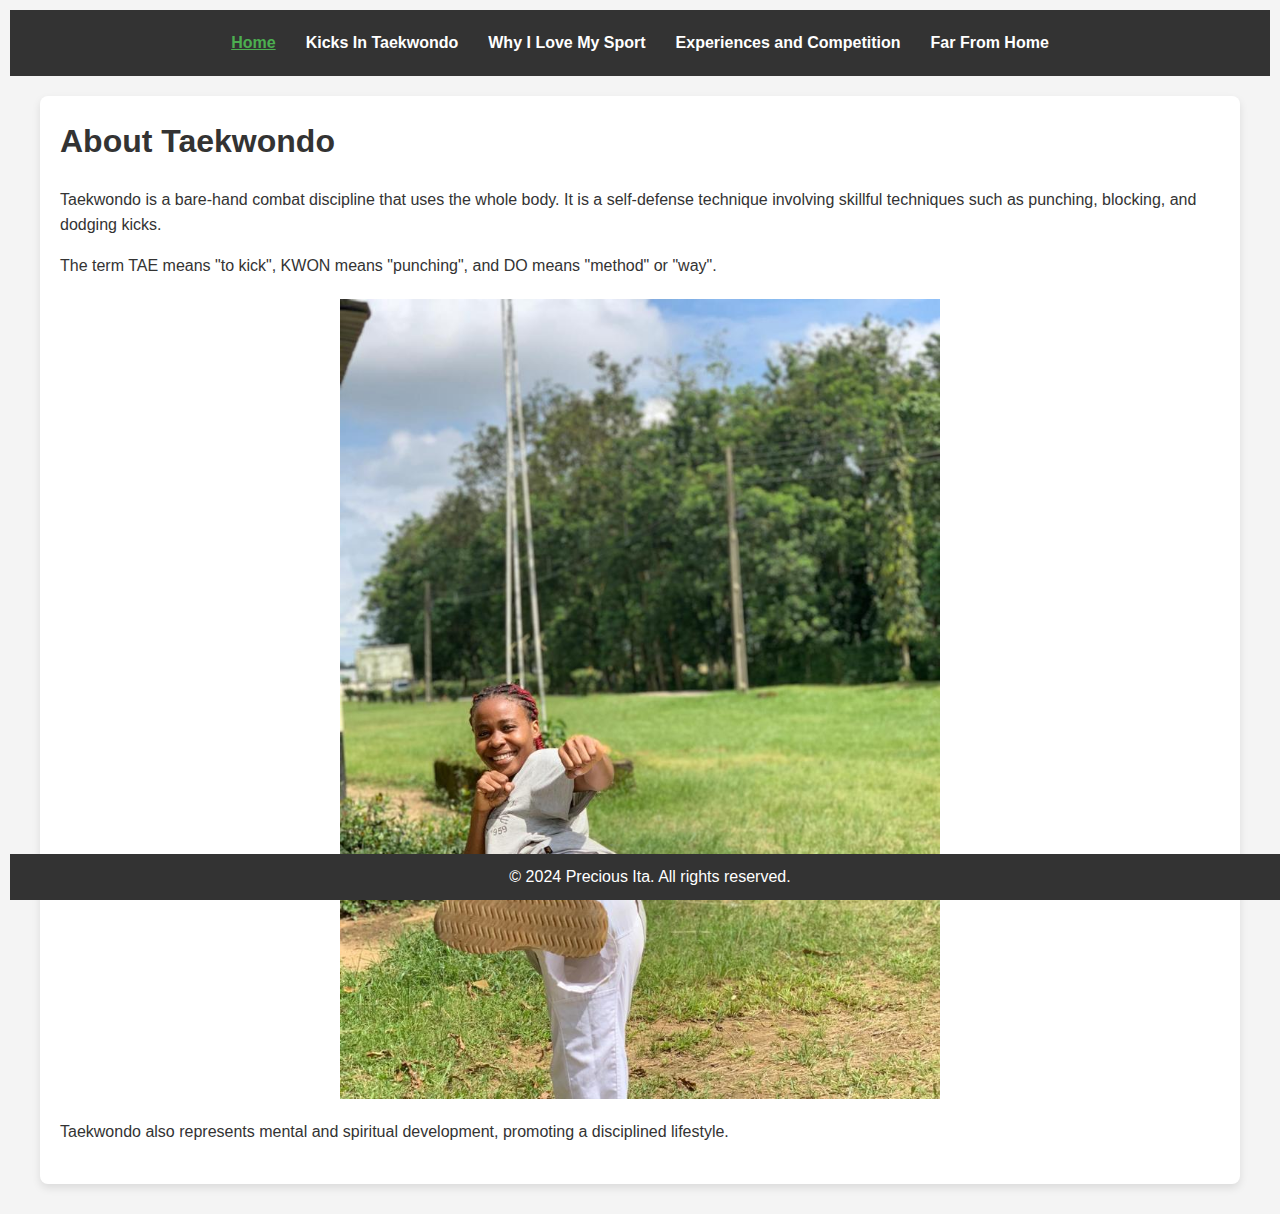
<file: index.html>
<!DOCTYPE html>
<html lang="en">

<head>
    <meta charset="UTF-8">
    <meta name="viewport" content="width=device-width, initial-scale=1.0">
    <title>My Favourite Sport - Taekwondo</title>
    <link rel="stylesheet" href="styles.css">
</head>

<body>
    <header>
        <nav>
            <ul class="nav-list">
                <li><a href="index.html" class="active">Home</a></li>
                <li><a href="kicks.html">Kicks In Taekwondo</a></li>
                <li><a href="mysport.html">Why I Love My Sport</a></li>
                <li><a href="competitions.html">Experiences and Competition</a></li>
                <li><a href="returnhome.html">Far From Home</a></li>
            </ul>
        </nav>
    </header>

    <main>
        <section>
            <h1>About Taekwondo</h1>
            <article>
                <p>Taekwondo is a bare-hand combat discipline that uses the whole body. It is a self-defense technique involving skillful techniques such as punching, blocking, and dodging kicks.</p>
                <p>The term TAE means "to kick", KWON means "punching", and DO means "method" or "way".</p>
                <img src="/images/picture5.jpeg" alt="Taekwondo demonstration" class="taekwondo-img">
                <p>Taekwondo also represents mental and spiritual development, promoting a disciplined lifestyle.</p>
            </article>
        </section>
    </main>

    <footer>
        <p>&copy; 2024 Precious Ita. All rights reserved.</p>
    </footer>
</body>

</html>
</file>
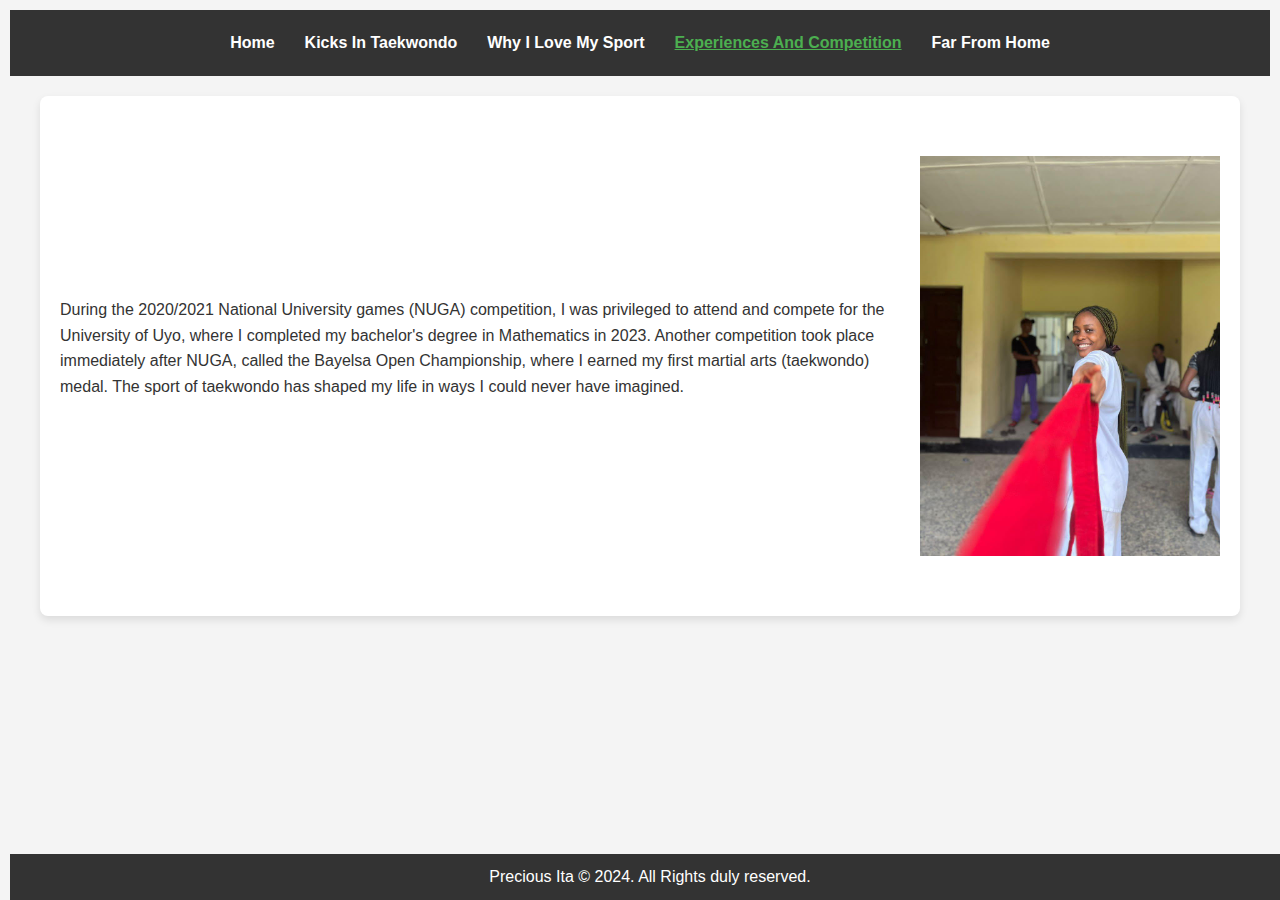
<file: competitions.html>
<!DOCTYPE html>
<html lang="en">

<head>
    <meta charset="UTF-8">
    <meta name="viewport" content="width=device-width, initial-scale=1.0">
    <title>Experiences And Competitions</title>
    <link rel="stylesheet" href="styles.css">
</head>

<body>
    <header>
        <nav>
            <ul class="nav-list">
                <li><a href="index.html">Home</a></li>
                <li><a href="kicks.html">Kicks In Taekwondo</a></li>
                <li><a href="mysport.html">Why I Love My Sport</a></li>
                <li><a href="competitions.html" class="active">Experiences And Competition</a></li>
                <li><a href="returnhome.html">Far From Home</a></li>
            </ul>
        </nav>
    </header>
    <main>
        <section>
            <article class="article-container">
                <p>During the 2020/2021 National University games (NUGA) competition, I was privileged to attend and compete
                    for the University of Uyo, where I completed my bachelor's degree in Mathematics in 2023. Another competition
                    took place immediately after NUGA, called the Bayelsa Open Championship, where I earned my first martial arts 
                    (taekwondo) medal. The sport of taekwondo has shaped my life in ways I could never have imagined.</p>
                <img src="/images/picture1.jpeg" alt="Taekwondo competition" class="competition-img">
            </article>
        </section>
    </main>
    <footer>Precious Ita &copy; 2024. All Rights duly reserved.</footer>
</body>

</html>
</file>
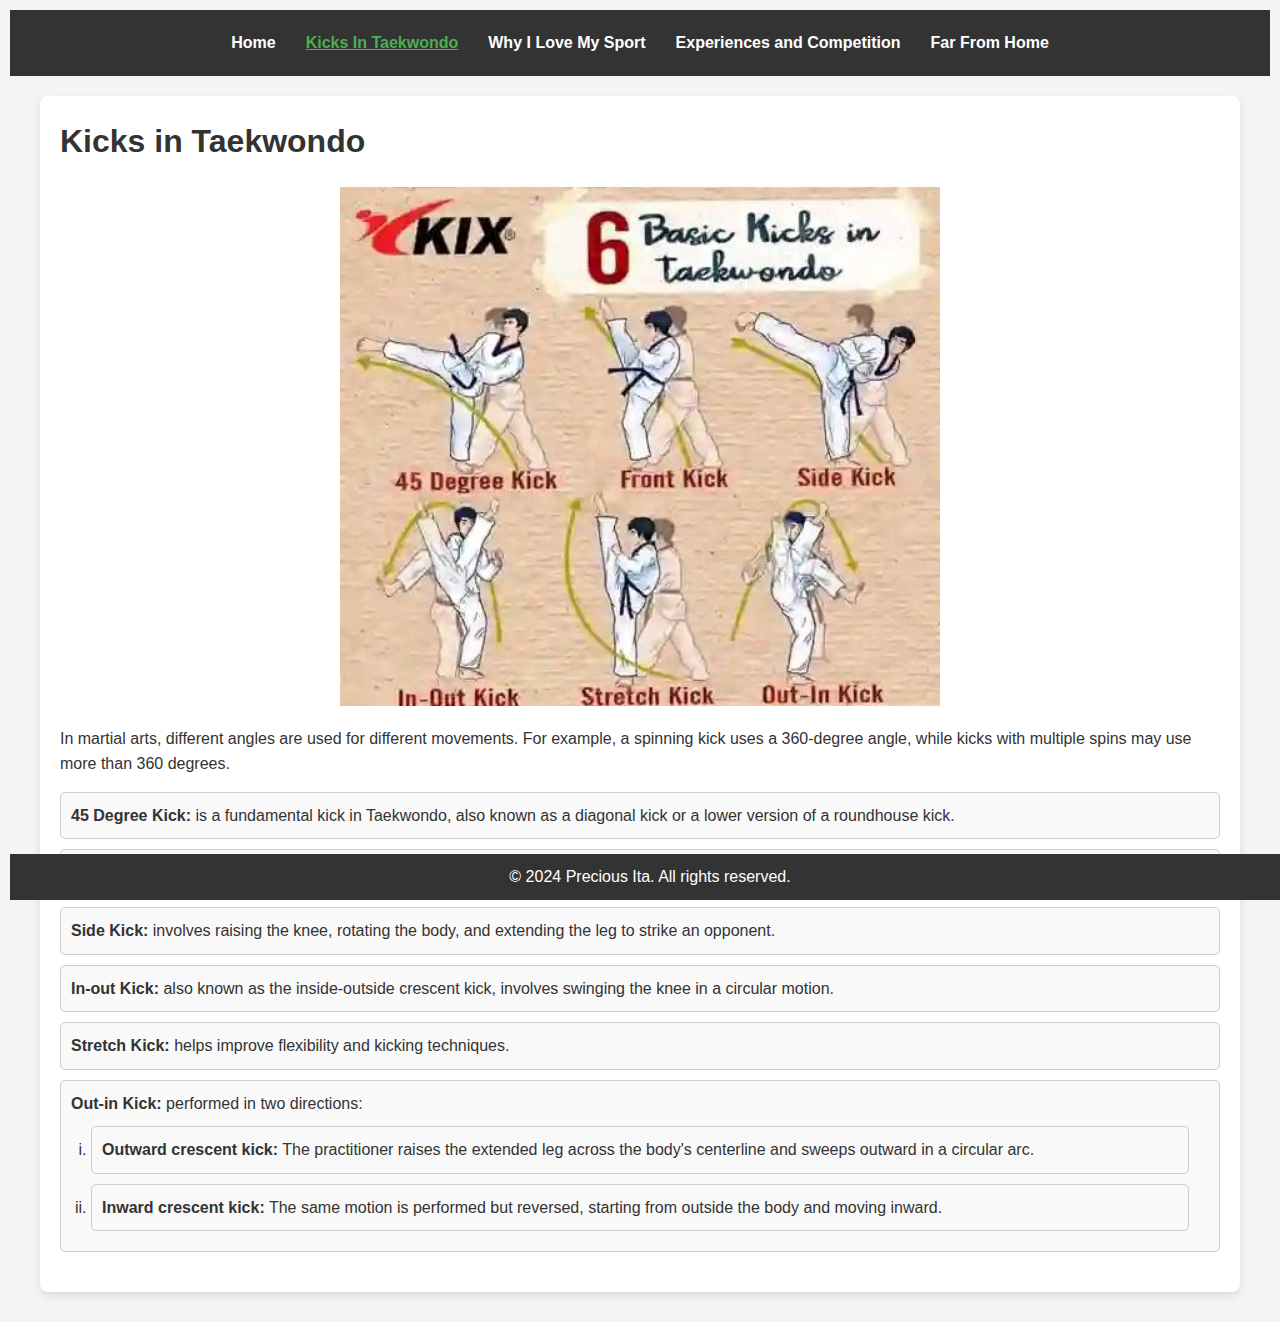
<file: kicks.html>
<!DOCTYPE html>
<html lang="en">

<head>
    <meta charset="UTF-8">
    <meta name="viewport" content="width=device-width, initial-scale=1.0">
    <title>Kicks In Taekwondo</title>
    <link rel="stylesheet" href="styles.css">
</head>

<body>
    <header>
        <nav>
            <ul class="nav-list">
                <li><a href="index.html">Home</a></li>
                <li><a href="kicks.html" class="active">Kicks In Taekwondo</a></li>
                <li><a href="mysport.html">Why I Love My Sport</a></li>
                <li><a href="competitions.html">Experiences and Competition</a></li>
                <li><a href="returnhome.html">Far From Home</a></li>
            </ul>
        </nav>
    </header>

    <main>
        <section>
            <h1>Kicks in Taekwondo</h1>
            <article>
                <img src="/images/picture4.jpeg" alt="Taekwondo kicks demonstration" class="taekwondo-img">
                <p>In martial arts, different angles are used for different movements. For example, a spinning kick uses
                    a 360-degree angle, while kicks with multiple spins may use more than 360 degrees.</p>
                <ul class="kick-list">
                    <li><b>45 Degree Kick:</b> is a fundamental kick in Taekwondo, also known as a diagonal kick or a
                        lower version of a roundhouse kick.</li>
                    <li><b>Front Kick:</b> involves lifting the knee and straightening the leg to strike a target.</li>
                    <li><b>Side Kick:</b> involves raising the knee, rotating the body, and extending the leg to strike
                        an opponent.</li>
                    <li><b>In-out Kick:</b> also known as the inside-outside crescent kick, involves swinging the knee
                        in a circular motion.</li>
                    <li><b>Stretch Kick:</b> helps improve flexibility and kicking techniques.</li>
                    <li><b>Out-in Kick:</b> performed in two directions:
                        <ol type="i">
                            <li><b>Outward crescent kick:</b> The practitioner raises the extended leg across the body's
                                centerline and sweeps outward in a circular arc.</li>
                            <li><b>Inward crescent kick:</b> The same motion is performed but reversed, starting from
                                outside the body and moving inward.</li>
                        </ol>
                    </li>
                </ul>
            </article>
        </section>
    </main>

    <footer>
        <p>&copy; 2024 Precious Ita. All rights reserved.</p>
    </footer>
</body>

</html>
</file>
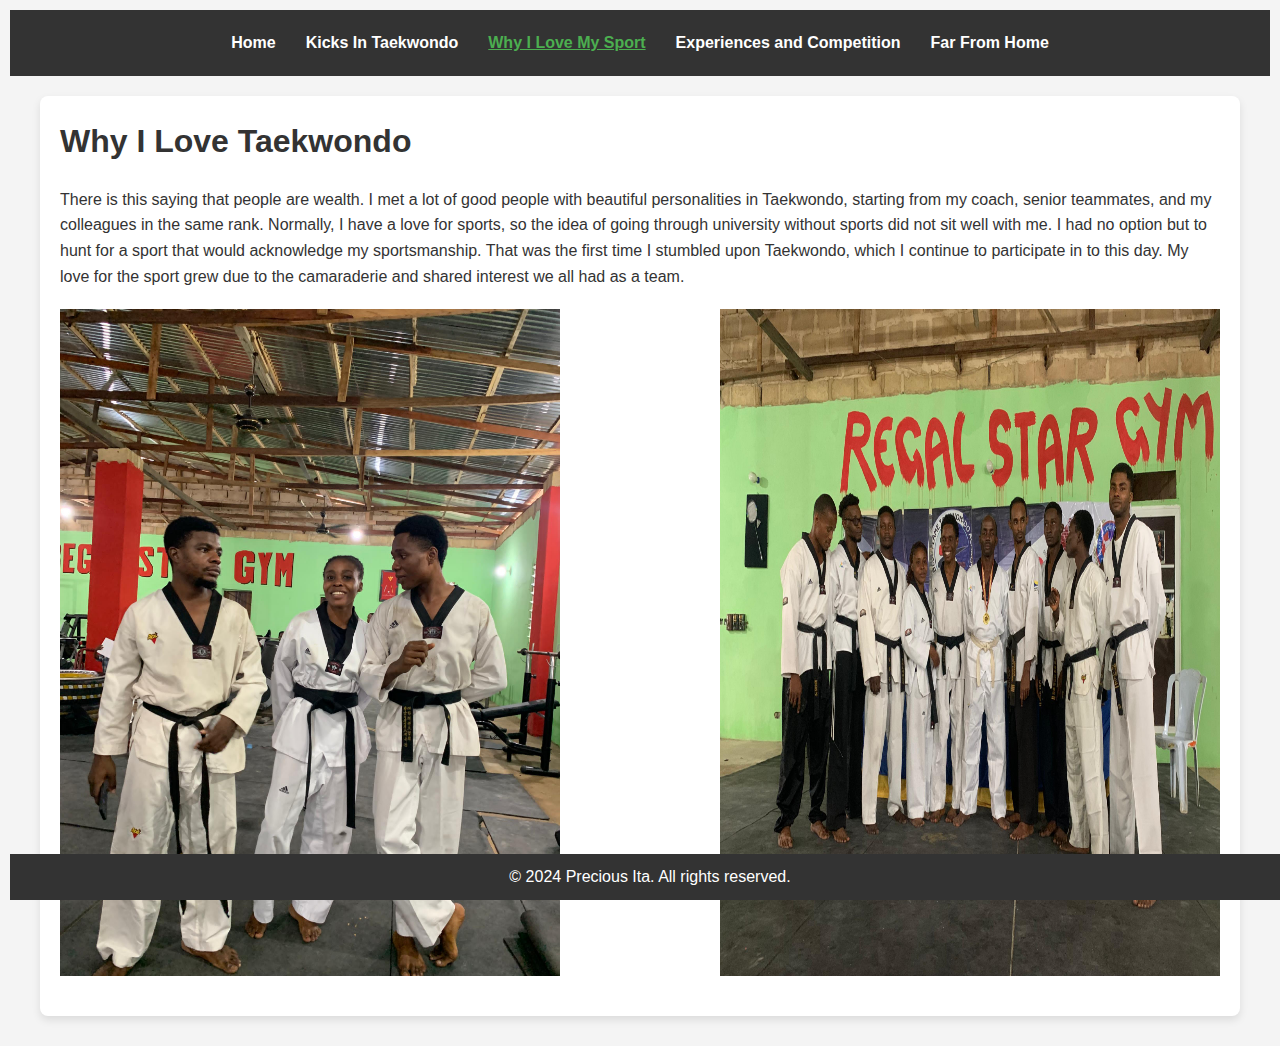
<file: mysport.html>
<!DOCTYPE html>
<html lang="en">

<head>
    <meta charset="UTF-8">
    <meta name="viewport" content="width=device-width, initial-scale=1.0">
    <title>Why I Love The Sport Taekwondo</title>
    <link rel="stylesheet" href="styles.css">
</head>

<body>
    <header>
        <nav>
            <ul class="nav-list">
                <li><a href="index.html">Home</a></li>
                <li><a href="kicks.html">Kicks In Taekwondo</a></li>
                <li><a href="mysport.html" class="active">Why I Love My Sport</a></li>
                <li><a href="competitions.html">Experiences and Competition</a></li>
                <li><a href="returnhome.html">Far From Home</a></li>
            </ul>
        </nav>
    </header>

    <main>
        <section>
            <h1>Why I Love Taekwondo</h1>
            <article>
                <p>There is this saying that people are wealth. I met a lot of good people with beautiful personalities in Taekwondo, starting from my coach, senior teammates, and my colleagues in the same rank. Normally, I have a love for sports, so the idea of going through university without sports did not sit well with me. I had no option but to hunt for a sport that would acknowledge my sportsmanship. That was the first time I stumbled upon Taekwondo, which I continue to participate in to this day. My love for the sport grew due to the camaraderie and shared interest we all had as a team.</p>
                
                <div class="image-container">
                    <img src="/images/picture3.jpeg" alt="Training session" class="sport-img">
                    <img src="/images/picture9.jpeg" alt="Taekwondo competition" class="sport-img">
                </div>
            </article>
        </section>
        
    </main>

    <footer>
        <p>&copy; 2024 Precious Ita. All rights reserved.</p>
    </footer>

</body>

</html>
</file>
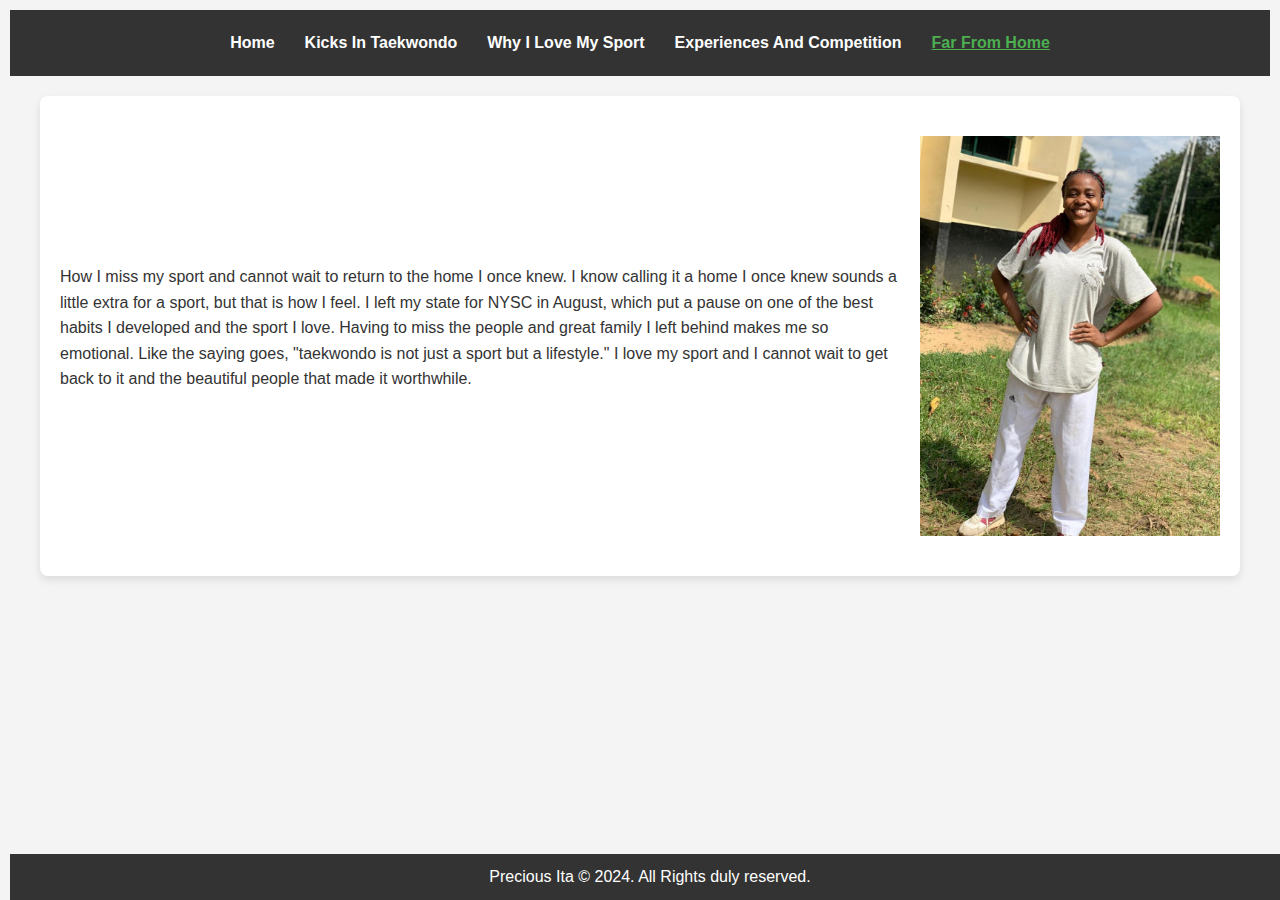
<file: returnhome (1).html>
<!DOCTYPE html>
<html lang="en">

<head>
    <meta charset="UTF-8">
    <meta name="viewport" content="width=device-width, initial-scale=1.0">
    <title>Home Sweet Home</title>
    <link rel="stylesheet" href="styles.css">
</head>

<body>
    <header>
        <nav>
            <ul class="nav-list">
                <li><a href="index.html">Home</a></li>
                <li><a href="kicks.html">Kicks In Taekwondo</a></li>
                <li><a href="mysport.html">Why I Love My Sport</a></li>
                <li><a href="competitions.html">Experiences And Competition</a></li>
                <li><a href="returnhome.html" class="active">Far From Home</a></li>
            </ul>
        </nav>
    </header>
    <main>
        <section>
            <article class="article-container">
                <p>How I miss my sport and cannot wait to return to the home I once knew.
                    I know calling it a home I once knew sounds a little extra for a sport, but that is how I feel. I
                    left my
                    state for NYSC in August, which put a pause on one of the best habits I developed and the sport I
                    love. Having to miss
                    the people and great family I left behind makes me so emotional.
                    Like the saying goes, "taekwondo is not just a sport but a lifestyle." I love my sport and I
                    cannot wait to get back to it and the beautiful people that made it worthwhile.</p>
                <img src="/images/picture6.jpeg" alt="Missing home" class="returnhome-img">
            </article>
        </section>
    </main>
    <footer>Precious Ita &copy; 2024. All Rights duly reserved.</footer>
</body>

</html>
</file>
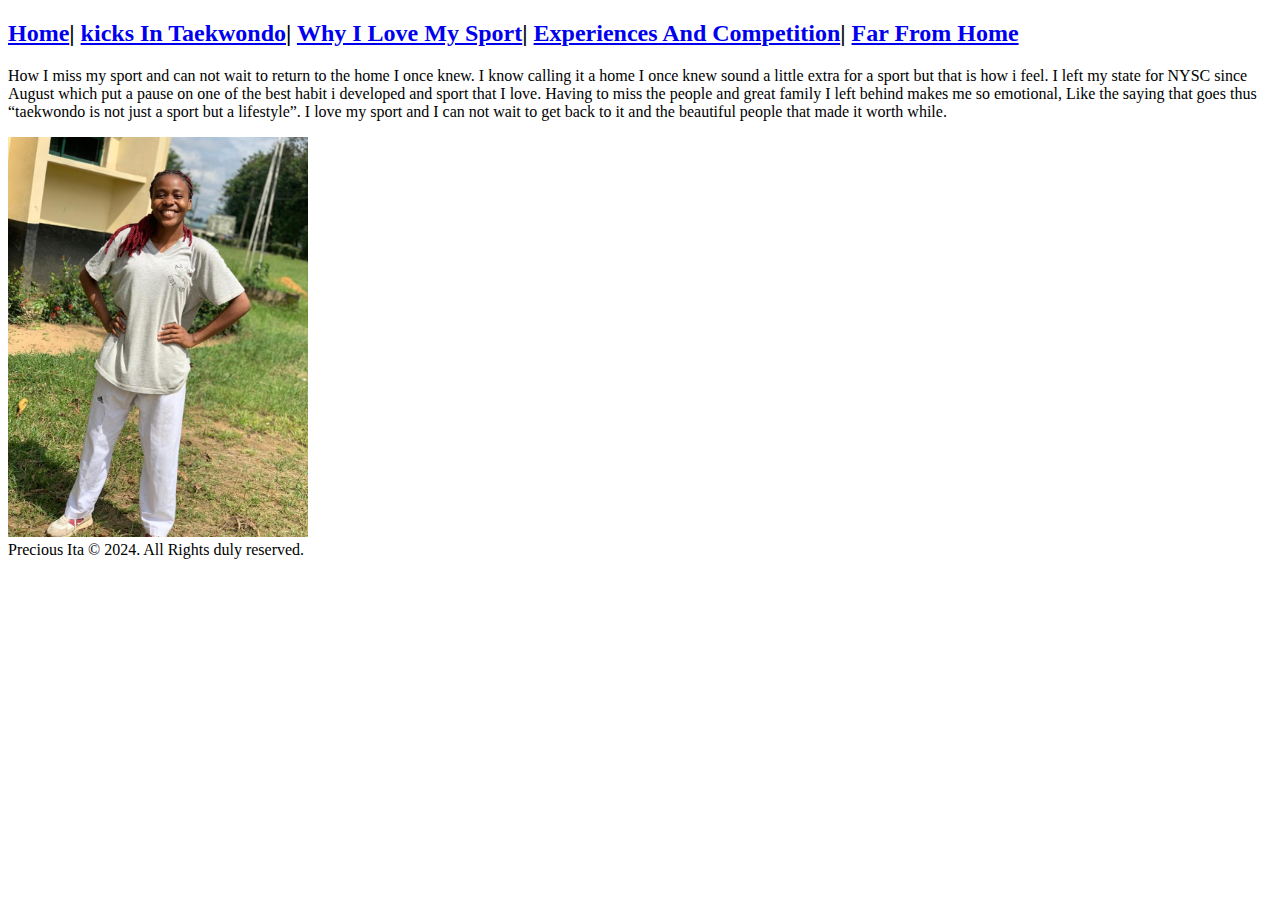
<file: returnhome.html>
<!DOCTYPE html>
<html lang="en">

<head>
    <meta charset="UTF-8">
    <meta name="viewport" content="width=device-width, initial-scale=1.0">
    <title>Home Sweet Home</title>
</head>

<body>
    <header>
        <nav>
            <h2><a href="index.html">Home</a>| <a href="kicks.html">kicks In Taekwondo</a>| <a href="mysport.html">Why
                    I
                    Love My Sport</a>| <a href="competitions.html">Experiences And Competition</a>| <a
                    href="returnhome.html">Far From Home</a>
            </h2>
        </nav>
    </header>
    <section>
        <article>
            <p>How I miss my sport and can not wait to return to the home I once knew.
                I know calling it a home I once knew sound a little extra for a sport but that is how i feel. I left my
                state for NYSC since August which put a pause on one of the best habit i developed and sport that I
                love. Having to miss
                the people and great family I left behind makes me so emotional,
                Like the saying that goes thus “taekwondo is not just a sport but a lifestyle”. I love my sport and I
                can not wait to get back to it and the beautiful people that made it worth while.</p>
            <img width="300px" height="400px" src="/images/picture6.jpeg" alt="">
        </article>
    </section>
    <footer>Precious Ita &copy; 2024. All Rights duly reserved.</footer>

</body>

</html>
</file>
<file: styles.css>
/* Reset some basic styles */
* {
    margin: 0;
    padding: 0;
    box-sizing: border-box;
}

body {
    font-family: Arial, sans-serif;
    line-height: 1.6;
    background-color: #f4f4f4;
    color: #333;
    padding: 10px;
}

header {
    background-color: #333;
    padding: 20px;
    color: white;
    text-align: center;
}

.nav-list {
    list-style-type: none;
    display: flex;
    justify-content: center;
}

.nav-list li {
    margin: 0 15px;
}

.nav-list li a {
    color: white;
    text-decoration: none;
    font-weight: bold;
}

.nav-list li a:hover {
    text-decoration: underline;
}

main {
    max-width: 1200px;
    margin: 20px auto;
    padding: 20px;
    background-color: white;
    border-radius: 8px;
    box-shadow: 0 4px 8px rgba(0, 0, 0, 0.1);
}

h1 {
    font-size: 2rem;
    margin-bottom: 10px;
}

article {
    margin: 20px 0;
}

article p {
    margin-bottom: 15px;
}

.taekwondo-img {
    width: 100%;
    height: auto;
    max-width: 600px;
    display: block;
    margin: 20px auto;
}

.kick-list {
    list-style-type: none;
    padding: 0;
}

.kick-list li {
    margin: 10px 0;
    padding: 10px;
    border: 1px solid #ccc;
    border-radius: 5px;
    background-color: #f9f9f9;
}

.kick-list ol {
    margin: 10px 20px;
}

footer {
    background-color: #333;
    color: white;
    padding: 10px;
    text-align: center;
    position: fixed;
    bottom: 0;
    width: 100%;
}

/* Highlight active page link in the navigation */
.nav-list li a.active {
    color: #4CAF50;
    /* Change the color to a distinct green */
    font-weight: bold;
    text-decoration: underline;
    /* Make the active page more distinct */
}

/* Specific image class for competition photos */
.competition-img {
    width: 100%;
    height: auto;
    max-width: 400px;
    display: block;
    margin: 20px auto;
    /* Center the image */
}

/* Flexbox container for articles with images (reuse image-container if applicable) */
.article-container {
    display: flex;
    justify-content: center;
    align-items: center;
    gap: 20px;
    /* Add space between text and image */
    margin: 20px 0;
}

.article-container img {
    max-width: 300px;
}

/* Responsive adjustment for article layout */
@media (max-width: 768px) {
    .article-container {
        flex-direction: column;
        text-align: center;
        /* Align text and images to the center on small screens */
    }
}

/* Container for the images */
.image-container {
    display: flex;
    justify-content: space-between;
    gap: 20px;
    /* Space between images */
    margin: 20px 0;
}

/* Flexbox layout for smaller screens */
@media (max-width: 768px) {
    .image-container {
        flex-direction: column;
        /* Stack the images on smaller screens */
    }
}

/* The same sport-img class from before */
.sport-img {
    width: 90%;
    height: auto;
    max-width: 500px;
    display: block;
}


/* Media Queries for responsiveness */
@media (max-width: 768px) {
    .nav-list {
        flex-direction: column;
    }

    .nav-list li {
        margin: 10px 0;
    }

    main {
        padding: 15px;
    }
}
</file>
